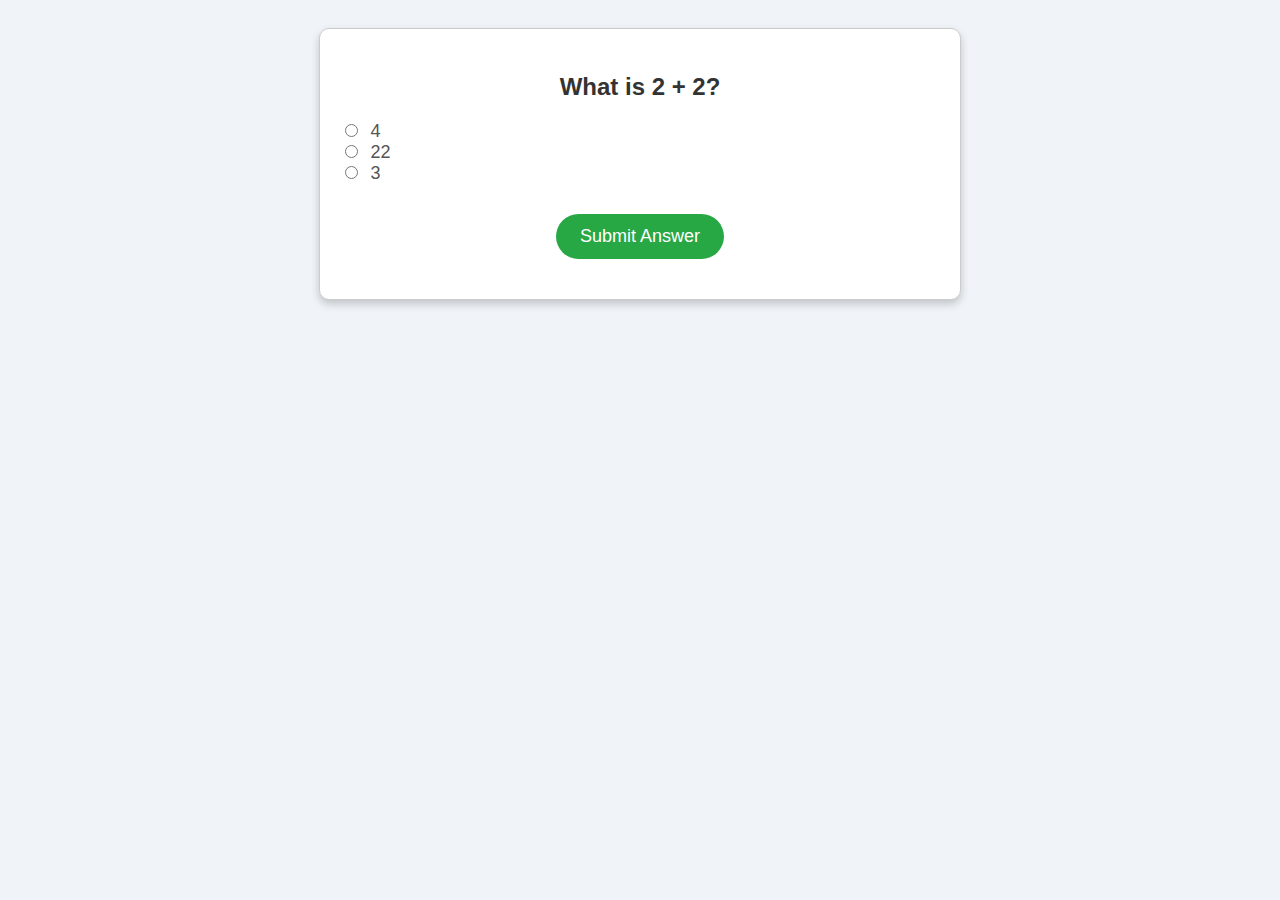
<file: index.html>
<!DOCTYPE html>
<html lang="en">
<head>
    <meta charset="UTF-8">
    <meta name="viewport" content="width=device-width, initial-scale=1.0">
    <link rel="stylesheet" href="styles.css">
    <title>Simple Quiz</title>

</head>
<body>
    <div id="quiz-container">
        <p id="quiz-question">What is 2 + 2?</p>
        <div>
            <input type="radio" id="choice1" name="quiz" value="4">
            <label for="choice1">4</label><br>
            <input type="radio" id="choice2" name="quiz" value="22">
            <label for="choice2">22</label><br>
            <input type="radio" id="choice3" name="quiz" value="3">
            <label for="choice3">3</label>
        </div>
        <button id="submit-answer">Submit Answer</button>
        <p id="feedback"></p>
    </div>
    <script src="quiz.js"></script>
</body>
</html>
</file>
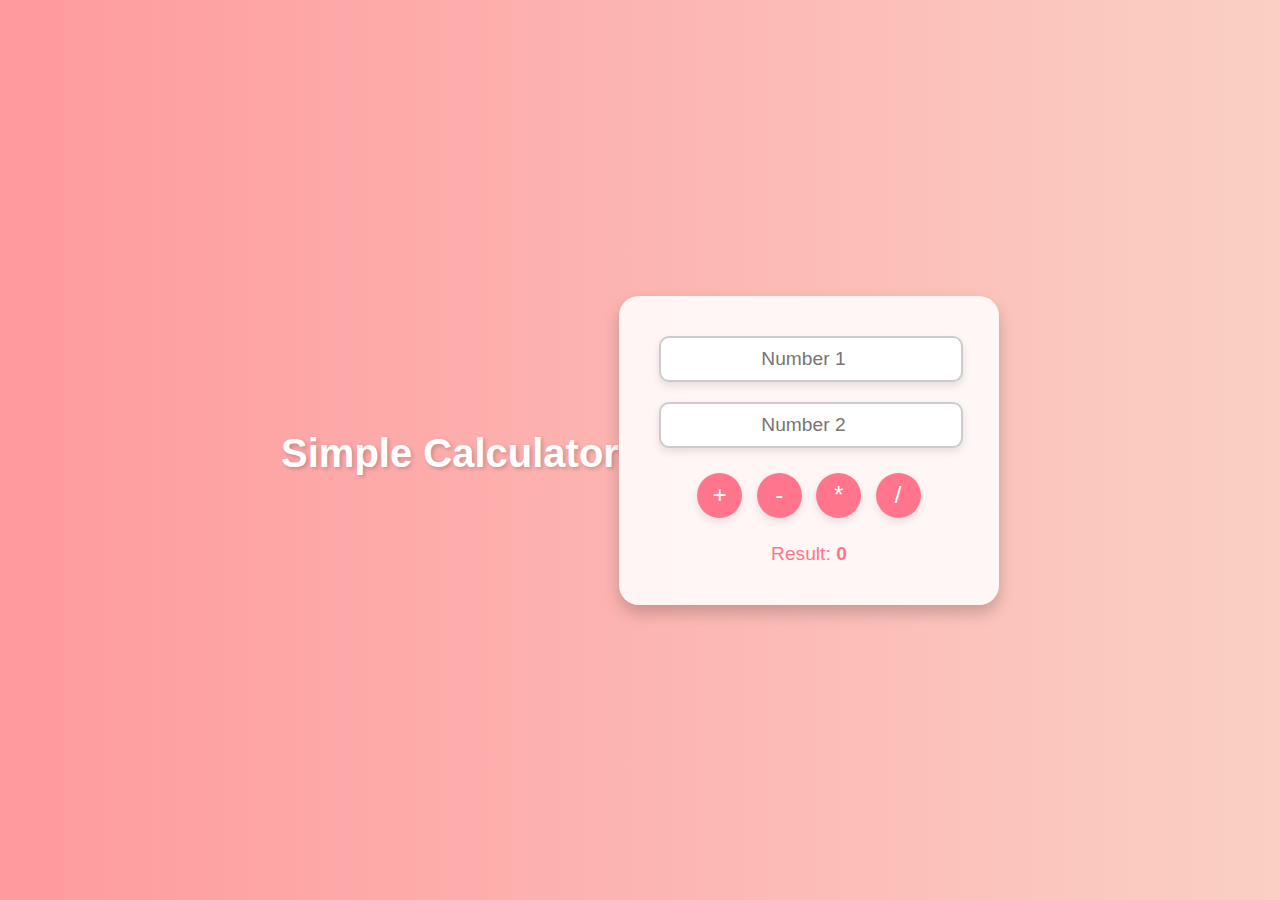
<file: calculator.html>
<!DOCTYPE html>
<html lang="en">
<head>
    <meta charset="UTF-8">
    <meta name="viewport" content="width=device-width, initial-scale=1.0">
    <title>Simple Calculator</title>
    <link rel="stylesheet" href="calculator.css">
</head>
<body>
    <h1>Simple Calculator</h1>
    <div id="calculator-container">
        <input type="number" id="number1" placeholder="Number 1">
        <input type="number" id="number2" placeholder="Number 2">

        <button id="add">+</button>
        <button id="subtract">-</button>
        <button id="multiply">*</button>
        <button id="divide">/</button>

        <div id="result">Result: <span id="calculation-result">0</span></div>
    </div>
    <script src="calculator.js"></script>
</body>
</html>
</file>
<file: styles.css>
body {
    font-family: 'Helvetica Neue', sans-serif;
    background-color: #f0f4f8;
    padding: 20px;
}

#quiz-container {
    max-width: 600px;
    margin: auto;
    padding: 20px;
    border: 1px solid #ccc;
    border-radius: 10px;
    box-shadow: 0 4px 8px rgba(0, 0, 0, 0.2);
    background-color: #ffffff;
}

#quiz-question {
    font-size: 24px;
    font-weight: bold;
    color: #333;
    margin-bottom: 20px;
    text-align: center;
}

input[type="radio"] {
    margin-right: 8px;
}

label {
    margin-right: 40px;
    cursor: pointer;
    font-size: 18px;
    color: #555;
}

#submit-answer {
    display: block;
    margin: 30px auto 0;
    padding: 12px 24px;
    background-color: #28a745;
    color: white;
    border: none;
    border-radius: 25px;
    cursor: pointer;
    font-size: 18px;
    transition: background-color 0.3s ease;
}

#submit-answer:hover {
    background-color: #218838;
}

#feedback {
    margin-top: 20px;
    font-size: 20px;
    text-align: center;
    color: #e83e8c;
    font-weight: bold;
}
</file>
<file: calculator.css>
/* General Styles */
body {
    font-family: 'Arial', sans-serif;
    background: linear-gradient(to right, #ff9a9e, #fad0c4);
    color: #333;
    margin: 0;
    padding: 0;
    display: flex;
    justify-content: center;
    align-items: center;
    height: 100vh;
}

h1 {
    font-size: 2.5em;
    margin-bottom: 20px;
    color: #fff;
    text-shadow: 2px 2px 4px rgba(0, 0, 0, 0.2);
}

/* Calculator Container */
#calculator-container {
    background-color: #ffffffdd;
    border-radius: 20px;
    box-shadow: 0 8px 16px rgba(0, 0, 0, 0.2);
    padding: 40px;
    width: 300px;
    text-align: center;
}

/* Input Styles */
input[type="number"] {
    width: calc(100% - 20px);
    padding: 10px;
    margin-bottom: 20px;
    border: 2px solid #ccc;
    border-radius: 10px;
    font-size: 1.2em;
    text-align: center;
    box-shadow: 0 4px 8px rgba(0, 0, 0, 0.1);
}

input[type="number"]:focus {
    border-color: #ff758c;
    outline: none;
    box-shadow: 0 0 10px rgba(255, 117, 140, 0.5);
}

/* Button Styles */
button {
    width: 45px;
    height: 45px;
    margin: 5px;
    border: none;
    border-radius: 50%;
    font-size: 1.5em;
    color: #fff;
    background-color: #ff758c;
    cursor: pointer;
    transition: background-color 0.3s, transform 0.2s;
    box-shadow: 0 4px 8px rgba(0, 0, 0, 0.1);
}

button:hover {
    background-color: #ff9a9e;
    transform: scale(1.1);
}

button:active {
    background-color: #fad0c4;
}

/* Result Styles */
#result {
    margin-top: 20px;
    font-size: 1.2em;
    color: #ff758c;
}

#calculation-result {
    font-weight: bold;
}
</file>
